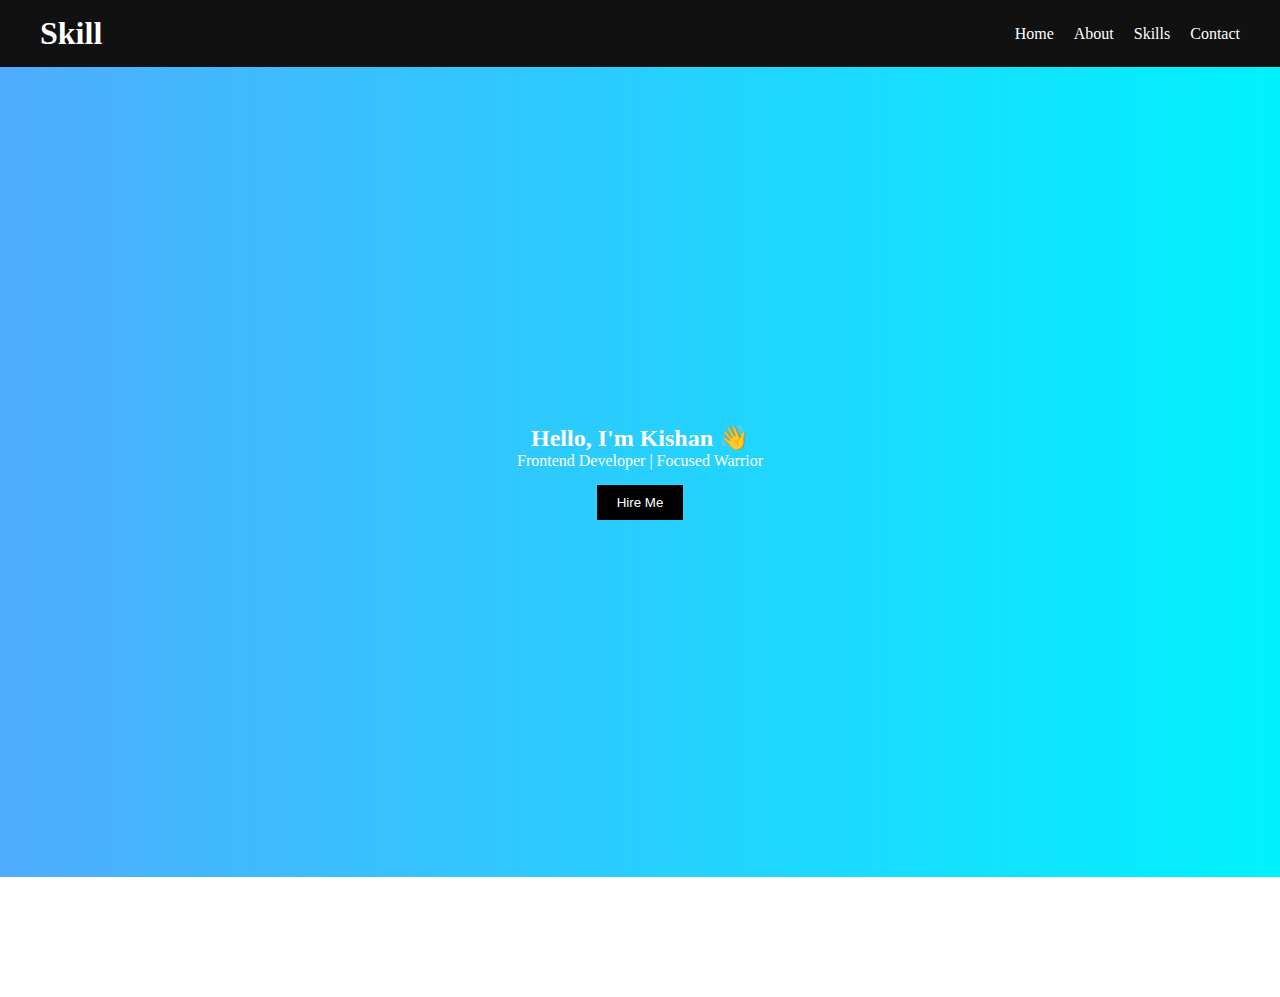
<file: index2.html>
<!DOCTYPE html>
<html lang="en">
<head>
    <meta charset="UTF-8">
    <title>skill.com| Profile</title>
    <link rel="stylesheet" href="style2.css">
</head>
<body>

    <!-- Navbar -->
    <header>
        <nav class="navbar">
            <h1 class="logo">Skill</h1>
            <ul class="nav-links">
                <li><a href="#">Home</a></li>
                <li><a href="#">About</a></li>
                <li><a href="#">Skills</a></li>
                <li><a href="#">Contact</a></li>
            </ul>
        </nav>
    </header>

    <!-- Hero Section -->
    <section class="hero">
        <h2>Hello, I'm Kishan 👋</h2>
        <p>Frontend Developer | Focused Warrior</p>
        <button>Hire Me</button>
    </section>

    <!-- About Section -->
    <section class="about">
        <h2>
</file>
<file: style2.css>
* {
    margin: 0;
    padding: 0;
    box-sizing: border-box;
    
}

/* Navbar */
.navbar {
    display: flex;
    justify-content: space-between;
    align-items: center;
    background: #111;
    color: white;
    padding: 15px 40px;
}

.nav-links {
    list-style: none;
    display: flex;
    gap: 20px;
}

.nav-links a {
    color: white;
    text-decoration: none;
}

/* Hero Section */
.hero {
    height: 90vh;
    background: linear-gradient(to right, #4facfe, #00f2fe);
    display: flex;
    flex-direction: column;
    justify-content: center;
    align-items: center;
    color:white;
    text-align: center;
}

.hero button {
    margin-top: 15px;
    padding: 10px 20px;
    border: none;
    background: black;
    color: white;
    cursor: pointer;
}

/* About */
.about {
    padding: 60px 20px;
    text-align: center;
}

/* Skills */
.skills {
    padding: 60px 20px;
    background: #f4f4f4;
    text-align: center;
}

.skill-box {
    display: flex;
    justify-content: center;
    gap: 20px;
    margin-top: 20px;
}

.card {
    padding: 20px 30px;
    background: white;
    box-shadow: 0 0 10px rgba(0,0,0,0.2);
    border-radius: 10px;
}

/* Footer */
footer {
    background: #111;
    color: white;
    text-align: center;
    padding: 15px;
}
</file>
